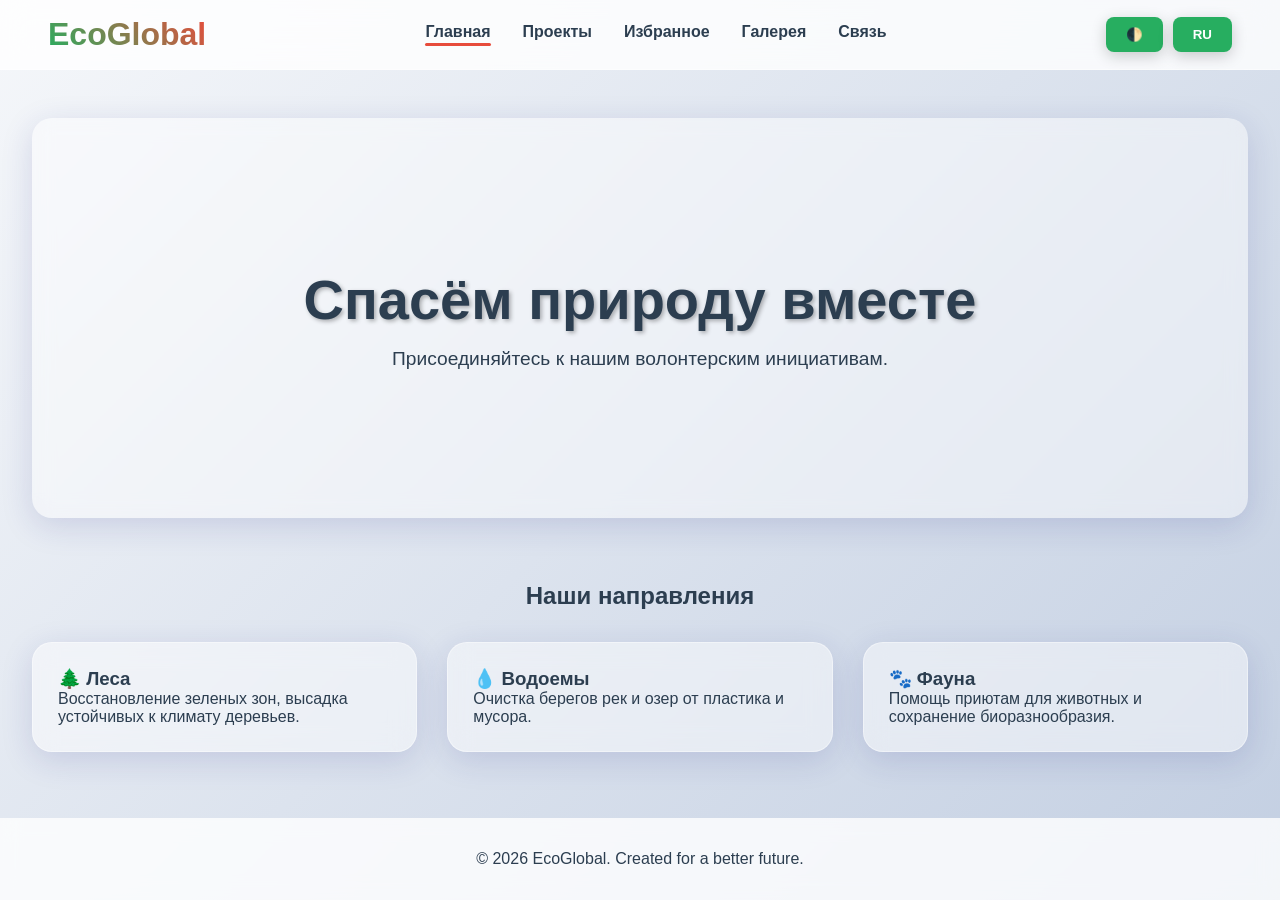
<file: index.html>
<!DOCTYPE html>
<html lang="ru">
<head>
    <meta charset="UTF-8">
    <title>EcoVolunteer - Главная</title>
    <link rel="stylesheet" href="style.css">
</head>
<body>
    <div id="preloader"><div class="loader"></div></div>

    <header>
        <div class="logo">EcoGlobal</div>
        <nav>
            <a href="index.html" data-lang="navHome" class="active">Главная</a>
            <a href="events.html" data-lang="navEvents">Проекты</a>
            <a href="favorites.html" data-lang="navFav">Избранное</a>
            <a href="gallery.html" data-lang="navGallery">Галерея</a>
            <a href="contact.html" data-lang="navContact">Связь</a>
        </nav>
        <div style="display:flex; gap:10px;">
            <button id="theme-toggle">🌓</button>
            <button id="lang-toggle">RU</button>
        </div>
    </header>

    <div class="container">
        <div class="slider hidden-scroll">
            <div class="slide active">
                <h1 data-lang="slide1Title">Спасём природу вместе</h1>
                <p data-lang="slide1Desc" style="font-size:1.2rem;">Присоединяйтесь к нашим волонтерским инициативам.</p>
            </div>
            <div class="slide">
                <h1 data-lang="slide2Title">Зеленое будущее</h1>
                <p data-lang="slide2Desc" style="font-size:1.2rem;">Сажаем деревья и очищаем территории.</p>
            </div>
        </div>

        <h2 style="text-align:center; margin-bottom: 2rem;" class="hidden-scroll">Наши направления</h2>
        <div class="cards-grid">
            <div class="card hidden-scroll">
                <h3>🌲 Леса</h3>
                <p>Восстановление зеленых зон, высадка устойчивых к климату деревьев.</p>
            </div>
            <div class="card hidden-scroll">
                <h3>💧 Водоемы</h3>
                <p>Очистка берегов рек и озер от пластика и мусора.</p>
            </div>
            <div class="card hidden-scroll">
                <h3>🐾 Фауна</h3>
                <p>Помощь приютам для животных и сохранение биоразнообразия.</p>
            </div>
        </div>
    </div>

    <button id="btn-up">↑</button>
    <footer><p>&copy; 2026 EcoGlobal. Created for a better future.</p></footer>
    <script src="script.js"></script>
</body>
</html>
</file>
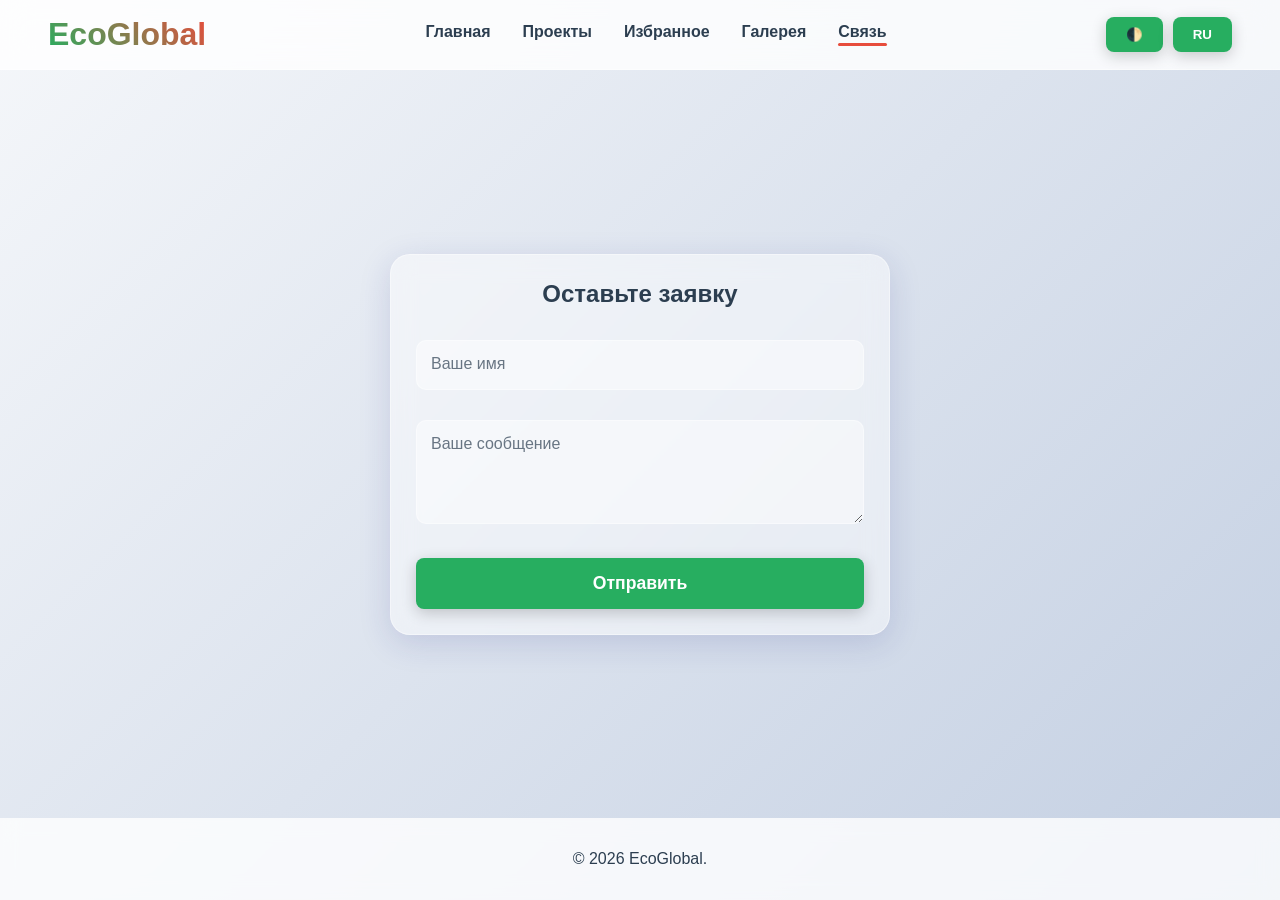
<file: contact.html>
<!DOCTYPE html>
<html lang="ru">
<head>
    <meta charset="UTF-8">
    <title>Связь - EcoVolunteer</title>
    <link rel="stylesheet" href="style.css">
</head>
<body>
    <div id="preloader"><div class="loader"></div></div>
    <header>
        <div class="logo">EcoGlobal</div>
        <nav>
            <a href="index.html" data-lang="navHome">Главная</a>
            <a href="events.html" data-lang="navEvents">Проекты</a>
            <a href="favorites.html" data-lang="navFav">Избранное</a>
            <a href="gallery.html" data-lang="navGallery">Галерея</a>
            <a href="contact.html" data-lang="navContact" class="active">Связь</a>
        </nav>
        <div style="display:flex; gap:10px;">
            <button id="theme-toggle">🌓</button>
            <button id="lang-toggle">RU</button>
        </div>
    </header>

    <div class="container" style="display: flex; justify-content: center; align-items: center; min-height: 60vh;">
        <form class="card hidden-scroll" id="tg-form" style="width: 100%; max-width: 500px;">
            <h2 data-lang="contactTitle" style="text-align:center; margin-bottom: 2rem;">Оставьте заявку</h2>
            <div class="form-group">
                <input type="text" id="name" required>
                <label data-lang="nameLabel">Ваше имя</label>
            </div>
            <div class="form-group">
                <textarea id="message" rows="4" required></textarea>
                <label data-lang="msgLabel">Ваше сообщение</label>
            </div>
            <button type="submit" id="submit-btn" data-lang="sendBtn" style="width:100%; padding: 15px; font-size: 1.1rem;">Отправить</button>
        </form>
    </div>
    
    <button id="btn-up">↑</button>
    <footer><p>&copy; 2026 EcoGlobal.</p></footer>
    <script src="script.js"></script>
</body>
</html>
</file>
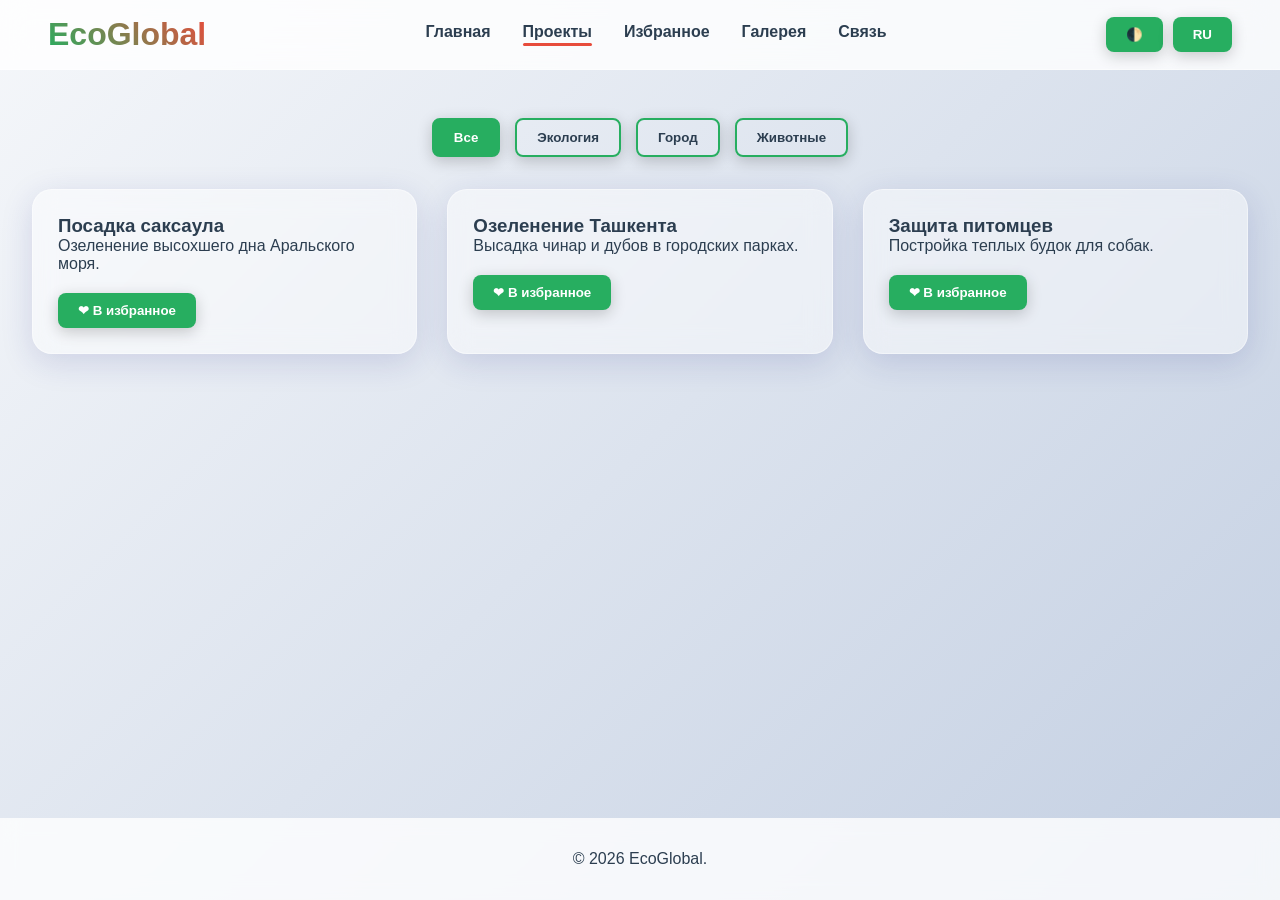
<file: events.html>
<!DOCTYPE html>
<html lang="ru">
<head>
    <meta charset="UTF-8">
    <title>Проекты - EcoVolunteer</title>
    <link rel="stylesheet" href="style.css">
</head>
<body>
    <div id="preloader"><div class="loader"></div></div>
    <header>
        <div class="logo">EcoGlobal</div>
        <nav>
            <a href="index.html" data-lang="navHome">Главная</a>
            <a href="events.html" data-lang="navEvents" class="active">Проекты</a>
            <a href="favorites.html" data-lang="navFav">Избранное</a>
            <a href="gallery.html" data-lang="navGallery">Галерея</a>
            <a href="contact.html" data-lang="navContact">Связь</a>
        </nav>
        <div style="display:flex; gap:10px;">
            <button id="theme-toggle">🌓</button>
            <button id="lang-toggle">RU</button>
        </div>
    </header>

    <div class="container">
        <div class="filters hidden-scroll">
            <button class="filter-btn active" data-filter="all" data-lang="filterAll">Все</button>
            <button class="filter-btn" data-filter="eco" data-lang="filterEco">Экология</button>
            <button class="filter-btn" data-filter="city" data-lang="filterCity">Город</button>
            <button class="filter-btn" data-filter="animals" data-lang="filterAnimals">Животные</button>
        </div>

        <div class="cards-grid">
            <!-- Экология -->
            <div class="card project-card hidden-scroll" data-category="eco">
                <h3 data-lang="ev1Title">Посадка саксаула</h3>
                <p data-lang="ev1Desc">Озеленение высохшего дна Аральского моря.</p>
                <div style="margin-top:20px; display:flex; justify-content:space-between;">
                    <button onclick="toggleFavorite('ev1', 'ev1Title', 'ev1Desc', this)" data-lang="btnFav">❤ В избранное</button>
                </div>
            </div>
            <!-- Город -->
            <div class="card project-card hidden-scroll" data-category="city">
                <h3 data-lang="ev2Title">Озеленение Ташкента</h3>
                <p data-lang="ev2Desc">Высадка чинар и дубов в городских парках.</p>
                <div style="margin-top:20px; display:flex; justify-content:space-between;">
                    <button onclick="toggleFavorite('ev2', 'ev2Title', 'ev2Desc', this)" data-lang="btnFav">❤ В избранное</button>
                </div>
            </div>
            <!-- Животные -->
            <div class="card project-card hidden-scroll" data-category="animals">
                <h3 data-lang="ev3Title">Защита питомцев</h3>
                <p data-lang="ev3Desc">Постройка теплых будок для собак.</p>
                <div style="margin-top:20px; display:flex; justify-content:space-between;">
                    <button onclick="toggleFavorite('ev3', 'ev3Title', 'ev3Desc', this)" data-lang="btnFav">❤ В избранное</button>
                </div>
            </div>
        </div>
    </div>
    
    <button id="btn-up">↑</button>
    <footer><p>&copy; 2026 EcoGlobal.</p></footer>
    <script src="script.js"></script>
</body>
</html>
</file>
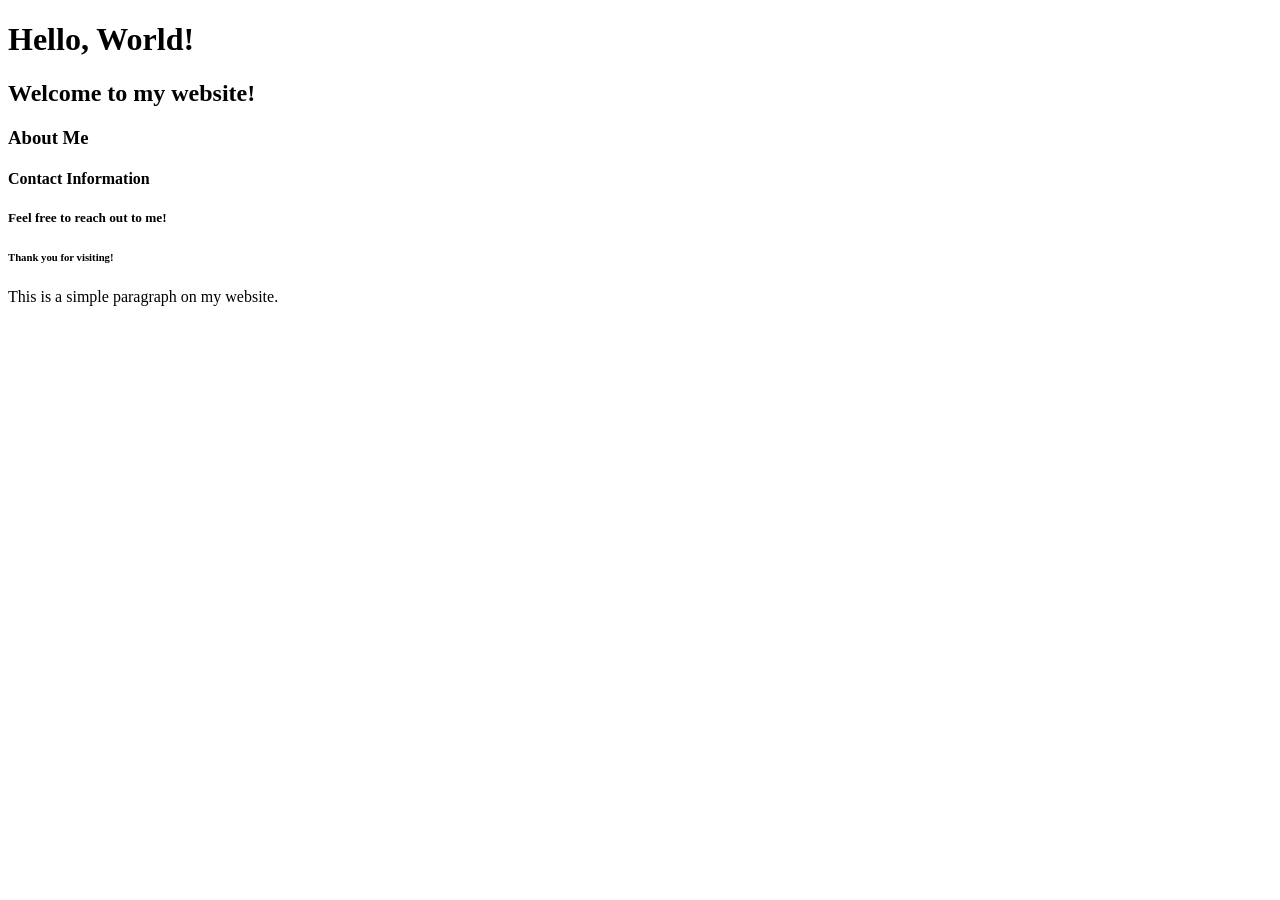
<file: mbknrijb.html>
<!DOCTYPE html>
<html lang="en">
<head>
    <meta charset="UTF-8">
    <meta name="viewport" content="width=device-width, initial-scale=1.0">
    <title>Document</title>
</head>
<body>
    <h1>Hello, World!</h1>
    <h2>Welcome to my website!</h2>
    <h3>About Me</h3>
    <h4>Contact Information</h4>
    <h5>Feel free to reach out to me!</h5>
    <h6>Thank you for visiting!</h6>
    <p>This is a simple paragraph on my website.</p>
</body>
</html>
</file>
<file: style.css>
:root {
    /* Светлая тема */
    --bg-gradient: linear-gradient(135deg, #f5f7fa 0%, #c3cfe2 100%);
    --text-color: #2c3e50;
    --header-bg: rgba(255, 255, 255, 0.8);
    --glass-bg: rgba(255, 255, 255, 0.45);
    --glass-border: rgba(255, 255, 255, 0.4);
    --glass-shadow: 0 8px 32px 0 rgba(31, 38, 135, 0.15);
    --btn-bg: #27ae60;
    --btn-hover: #219150;
    --accent: #e74c3c;
    --transition: all 0.4s cubic-bezier(0.25, 0.8, 0.25, 1);
}

[data-theme="dark"] {
    /* Темная тема */
    --bg-gradient: linear-gradient(135deg, #0f2027 0%, #203a43 50%, #2c5364 100%);
    --text-color: #f1f2f6;
    --header-bg: rgba(15, 32, 39, 0.85);
    --glass-bg: rgba(16, 25, 33, 0.6);
    --glass-border: rgba(255, 255, 255, 0.1);
    --glass-shadow: 0 8px 32px 0 rgba(0, 0, 0, 0.5);
    --btn-bg: #00d2ff;
    --btn-hover: #3a7bd5;
    --accent: #ff4b2b;
}

* {
    margin: 0;
    padding: 0;
    box-sizing: border-box;
    font-family: 'Segoe UI', Tahoma, Geneva, Verdana, sans-serif;
    scroll-behavior: smooth;
}

body {
    background: var(--bg-gradient);
    color: var(--text-color);
    transition: var(--transition);
    min-height: 100vh;
    display: flex;
    flex-direction: column;
    overflow-x: hidden;
}

/* Прелоадер */
#preloader {
    position: fixed;
    top: 0; left: 0; width: 100%; height: 100%;
    background: var(--bg-gradient);
    z-index: 9999;
    display: flex;
    justify-content: center;
    align-items: center;
    transition: opacity 0.5s ease;
}
.loader {
    border: 5px solid var(--glass-border);
    border-top: 5px solid var(--btn-bg);
    border-radius: 50%;
    width: 50px; height: 50px;
    animation: spin 1s linear infinite;
}
@keyframes spin { 100% { transform: rotate(360deg); } }

/* Шапка Glassmorphism */
header {
    background: var(--header-bg);
    backdrop-filter: blur(15px);
    -webkit-backdrop-filter: blur(15px);
    border-bottom: 1px solid var(--glass-border);
    padding: 1rem 3rem;
    display: flex;
    justify-content: space-between;
    align-items: center;
    position: sticky;
    top: 0;
    z-index: 1000;
}

.logo {
    font-size: 2rem;
    font-weight: 800;
    background: -webkit-linear-gradient(45deg, var(--btn-bg), var(--accent));
    -webkit-background-clip: text;
    -webkit-text-fill-color: transparent;
}

nav { display: flex; gap: 2rem; }
nav a {
    color: var(--text-color);
    text-decoration: none;
    font-weight: 600;
    position: relative;
    padding-bottom: 5px;
}
nav a::after {
    content: '';
    position: absolute;
    width: 0; height: 3px;
    bottom: 0; left: 0;
    background: var(--accent);
    transition: var(--transition);
    border-radius: 2px;
}
nav a:hover::after, nav a.active::after { width: 100%; }

button {
    cursor: pointer;
    border: none;
    border-radius: 8px;
    padding: 10px 20px;
    font-weight: bold;
    background: var(--btn-bg);
    color: #fff;
    transition: var(--transition);
    box-shadow: 0 4px 15px rgba(0,0,0,0.2);
}
button:hover {
    background: var(--btn-hover);
    transform: translateY(-3px) scale(1.05);
}

.container { flex: 1; padding: 3rem 2rem; max-width: 1400px; margin: 0 auto; width: 100%; }

/* Слайдер */
.slider {
    position: relative;
    width: 100%;
    height: 400px;
    border-radius: 20px;
    overflow: hidden;
    margin-bottom: 4rem;
    box-shadow: var(--glass-shadow);
}
.slide {
    position: absolute;
    top: 0; left: 0; width: 100%; height: 100%;
    opacity: 0;
    transition: opacity 1s ease-in-out;
    display: flex;
    flex-direction: column;
    justify-content: center;
    align-items: center;
    text-align: center;
    background: var(--glass-bg);
    backdrop-filter: blur(10px);
}
.slide.active { opacity: 1; }
.slide h1 { font-size: 3.5rem; margin-bottom: 1rem; text-shadow: 2px 2px 4px rgba(0,0,0,0.3); }

/* Карточки Glassmorphism */
.cards-grid {
    display: grid;
    grid-template-columns: repeat(auto-fit, minmax(320px, 1fr));
    gap: 30px;
}
.card {
    background: var(--glass-bg);
    backdrop-filter: blur(12px);
    -webkit-backdrop-filter: blur(12px);
    border: 1px solid var(--glass-border);
    border-radius: 20px;
    padding: 25px;
    box-shadow: var(--glass-shadow);
    transition: var(--transition);
    position: relative;
    overflow: hidden;
}
.card::before {
    content: '';
    position: absolute; top: -50%; left: -50%; width: 200%; height: 200%;
    background: linear-gradient(to bottom right, rgba(255,255,255,0.3) 0%, rgba(255,255,255,0) 40%, rgba(255,255,255,0) 100%);
    transform: rotate(45deg);
    transition: all 0.6s ease;
    opacity: 0;
}
.card:hover::before { opacity: 1; left: 100%; top: 100%; }
.card:hover { transform: translateY(-15px); }

/* Фильтры */
.filters { display: flex; justify-content: center; gap: 15px; margin-bottom: 2rem; }
.filter-btn { background: transparent; border: 2px solid var(--btn-bg); color: var(--text-color); }
.filter-btn.active, .filter-btn:hover { background: var(--btn-bg); color: #fff; }

/* Анимация появления при скролле */
.hidden-scroll { opacity: 0; transform: translateY(50px); transition: all 0.8s ease-out; }
.show-scroll { opacity: 1; transform: translateY(0); }

/* Кнопка наверх */
#btn-up {
    position: fixed; bottom: 30px; right: 30px;
    background: var(--accent); padding: 15px; border-radius: 50%;
    font-size: 1.5rem; opacity: 0; visibility: hidden;
    z-index: 1000;
}
#btn-up.visible { opacity: 1; visibility: visible; }

/* Форма с плавающими лейблами */
.form-group { position: relative; margin-bottom: 30px; }
.form-group input, .form-group textarea {
    width: 100%; padding: 15px; background: var(--glass-bg);
    border: 1px solid var(--glass-border); border-radius: 10px;
    color: var(--text-color); font-size: 1rem; outline: none;
}
.form-group label {
    position: absolute; top: 15px; left: 15px; color: var(--text-color);
    transition: 0.3s; pointer-events: none; opacity: 0.7;
}
.form-group input:focus ~ label, .form-group input:valid ~ label,
.form-group textarea:focus ~ label, .form-group textarea:valid ~ label {
    top: -25px; left: 5px; font-size: 0.9rem; color: var(--btn-bg); opacity: 1;
}

footer { text-align: center; padding: 2rem; background: var(--header-bg); backdrop-filter: blur(10px); margin-top: auto; }
</file>
